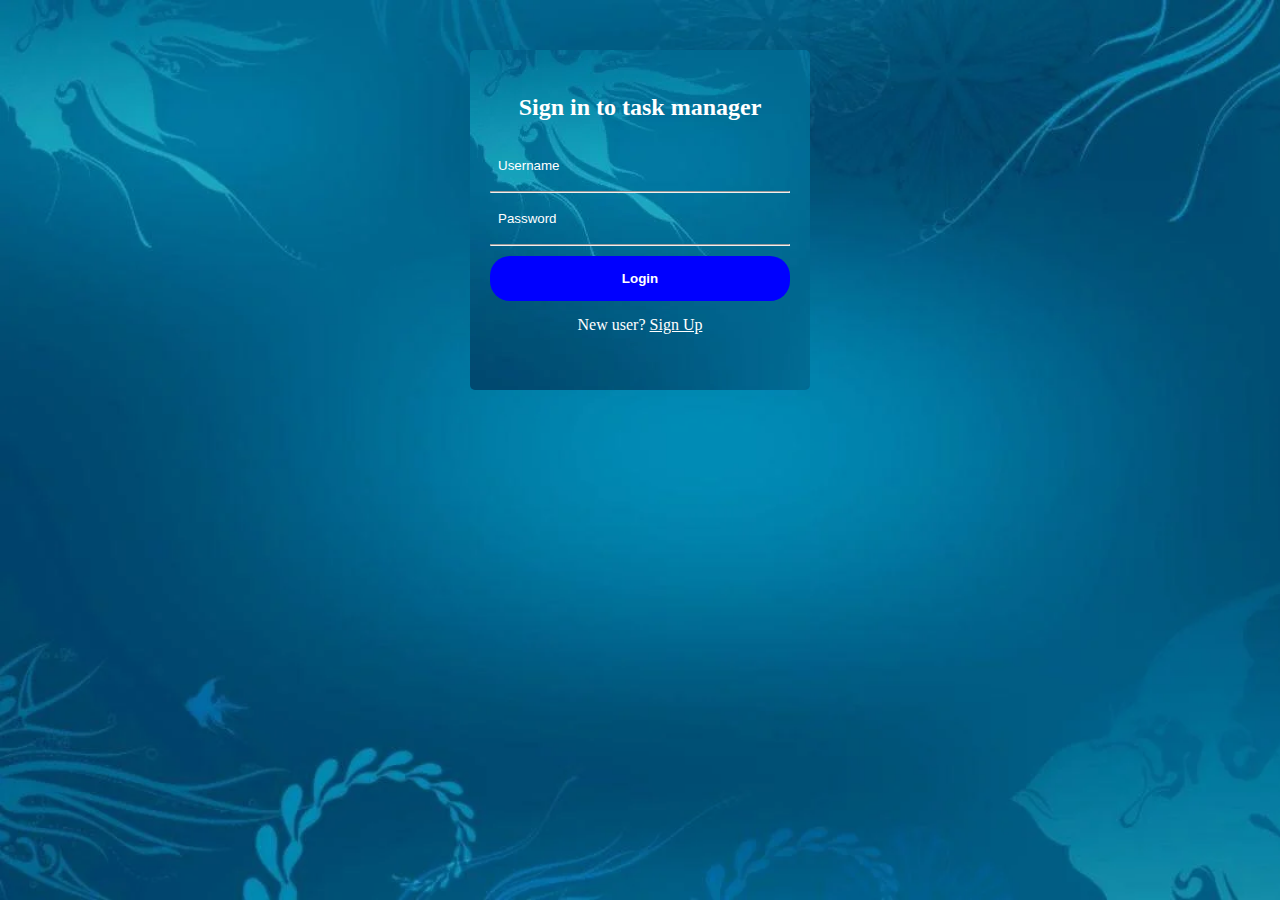
<file: index.html>
<!DOCTYPE html>
<html lang="en">
<head>
    <meta charset="UTF-8">
    <meta name="viewport" content="width=device-width, initial-scale=1.0">
    <title>Task manager</title>
    <link rel="stylesheet" href="witproject.css" class="css">
</head>
<body>
   
    <div class="container">
         <!-- <div class="header1">
        <h1>TASK MANAGER</h1>
    </div> -->
        <div class="loginBox">
          
            <div class="loginto">
                <p class="tm">Sign in to task manager</p>
            </div>
            <div class="username">
                <input class="un" type="text" placeholder="Username">
            </div>
            <hr>
            <div class="password">
                <input class="pw" type="password" placeholder="Password">
            </div>
            <hr>
            <div class="login">
               <button class="loginbutton"><a style="text-decoration: none; color: white;"  href="home.html">Login</a></button>
            </div>
            <div class="signup">
                <p style="color: white;">New user?</p>
                <a style="color: white;" href=""><span>Sign Up</span></a>
            </div>
        </div>
    </div>
</body>
</html>
</file>
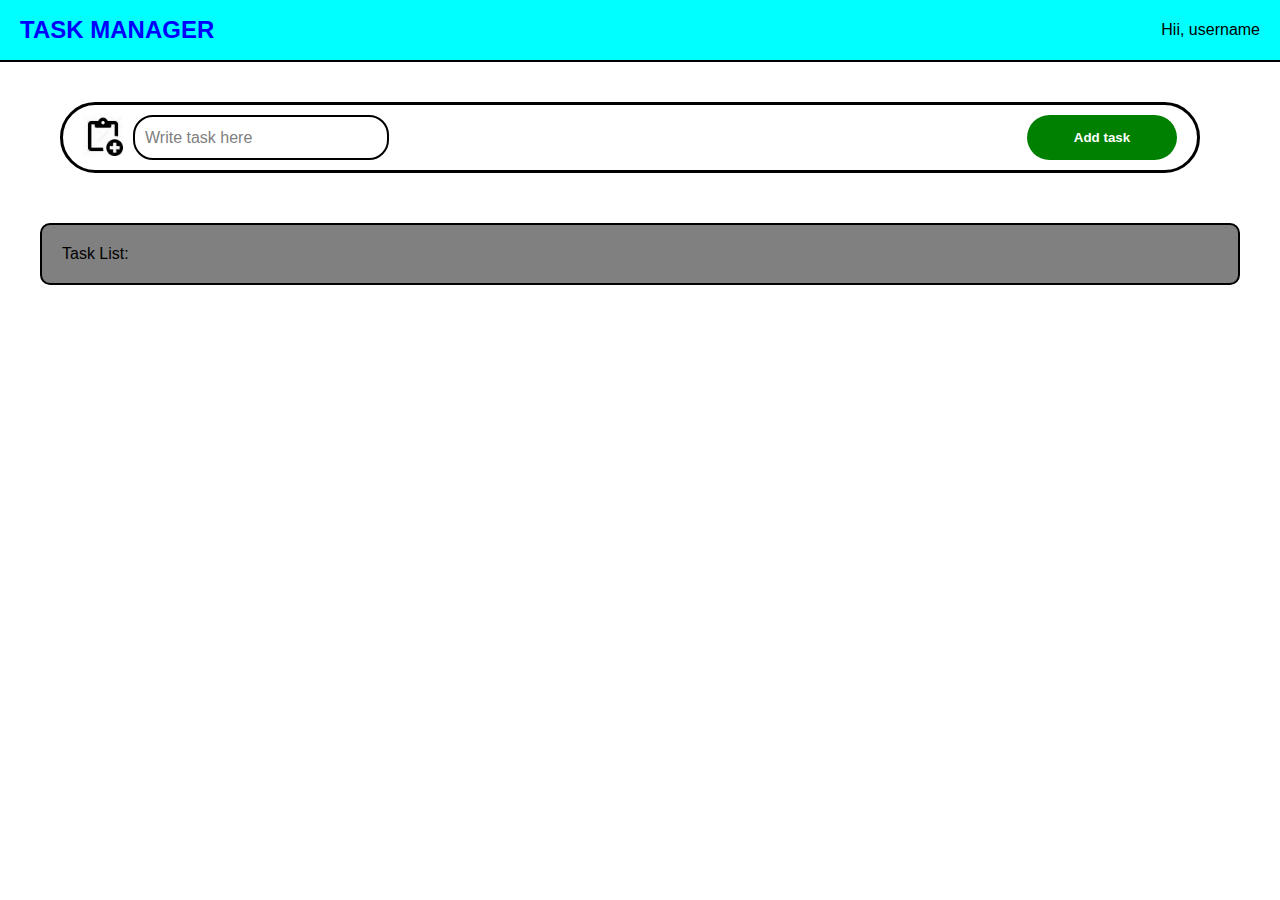
<file: home.html>
<!DOCTYPE html>
<html lang="en">
<head>
    <meta charset="UTF-8">
    <meta name="viewport" content="width=device-width, initial-scale=1.0">
    <title>home</title>
    <link rel="stylesheet" href="home.css">
</head>
<body>
    <div class="header">
        <div class="box1">
            <p class="p1">TASK MANAGER</p>
        </div>
        <div class="box2">
            <p class="p2">Hii, username</p>
        </div>
    </div>
    <hr>
    <div class="container">
        <!-- <div class="box3">
            <p class="p3">Add Tasks:</p>
        </div> -->
        <div class="box4">
            <div class="box41">
                <div class="box411">
                    <img src="home3.jpg" alt="" class="img1">
                </div>
                <div class="box412">
                    <input type="text" class="p4" id="taskInput" placeholder="Write task here">
                </div>
                
            </div>
            <div class="box42">
                <!-- <div class="box421">
                    <button><img src="home2.jpg" alt="" class="img2"></button>
                </div>
                <div class="box422">
                    <p class="p5">Incomplete</p>
                </div> -->
                <button class="add" onclick="addTask()" >Add task</button>
            </div>
        </div>
    </div>
    <div class="tasklistcontainer">
        <p class="p3">Task List:</p>
        <ol id="taskList"></ol>
    </div>
    <script>

         function addTask() {
            let taskInput = document.getElementById("taskInput");
            let taskList = document.getElementById("taskList");
            let taskText = taskInput.value.trim();


            if (taskText === "") {
                alert("Please enter a task!");
                return;
            }
            
            let listItem = document.createElement("li");
            listItem.className = "taskitem";
            listItem.textContent = taskText;
            taskList.appendChild(listItem);
            
            taskInput.value = "";
        }
        document.getElementById("taskInput").addEventListener("keypress", function(event) {
    if (event.key === "Enter") {
        addTask();
    }
});
           
    </script>
</body>

</html>
</file>
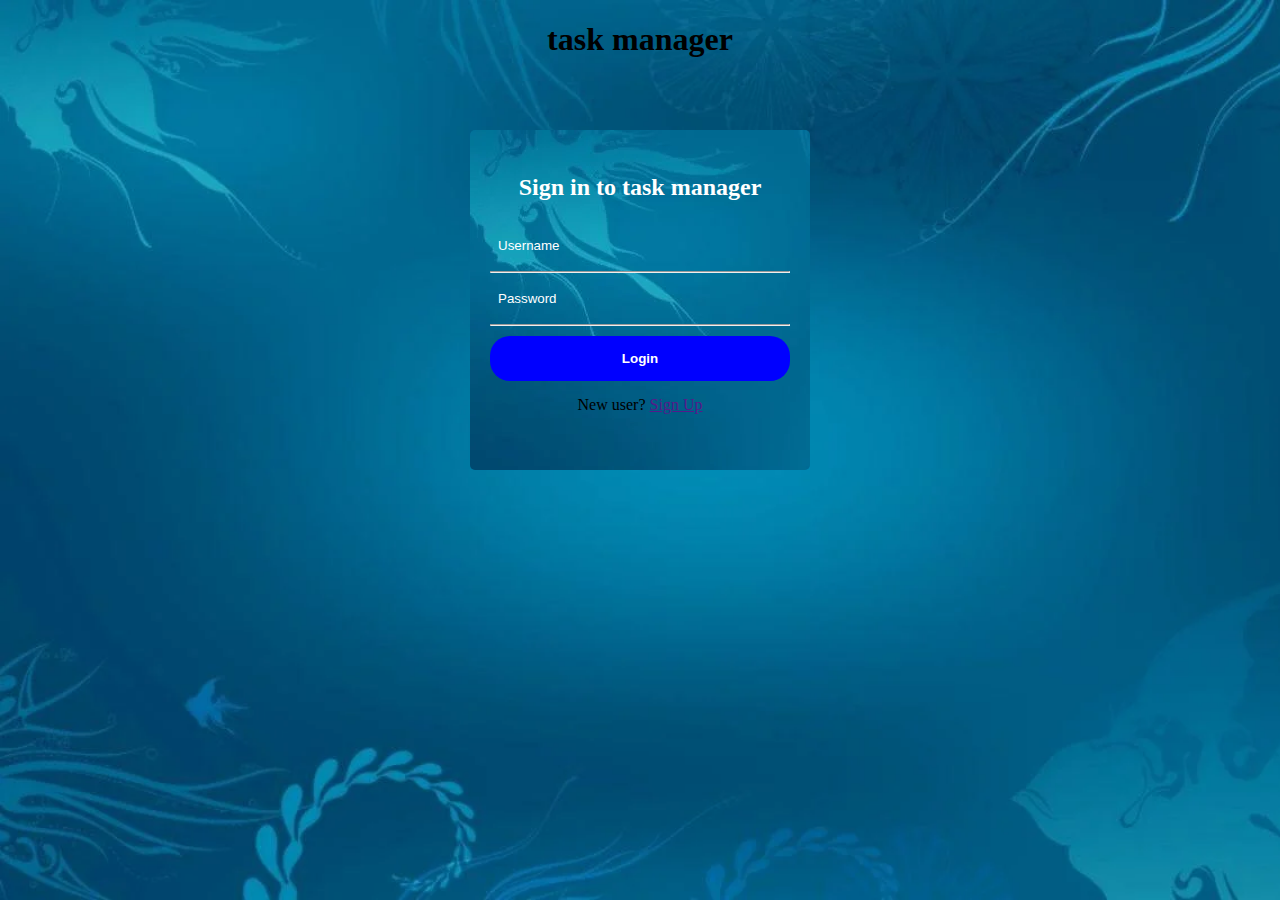
<file: witProject.html>
<!DOCTYPE html>
<html lang="en">
<head>
    <meta charset="UTF-8">
    <meta name="viewport" content="width=device-width, initial-scale=1.0">
    <title>Document</title>
    <link rel="stylesheet" href="witproject.css" class="css">
</head>
<body>
   
    <div class="container">
         <div class="header1">
        <h1>task manager</h1>
    </div>
        <div class="loginBox">
            <div class="loginto">
                <p class="tm">Sign in to task manager</p>
            </div>
            <div class="username">
                <input class="un" type="text" placeholder="Username">
            </div>
            <hr>
            <div class="password">
                <input class="pw" type="password" placeholder="Password">
            </div>
            <hr>
            <div class="login">
                <button class="loginbutton">Login</button>
            </div>
            <div class="signup">
                <p>New user?</p>
                <a href="">Sign Up</a>
            </div>
        </div>
    </div>
</body>
</html>
</file>
<file: witproject.css>
body {
    /* display: flex; */
    flex-direction: column;
    justify-content: center;
    align-items: center;
    height: 100vh;
    margin: 0;
    /* background-color: beige; */
    background-image: url('wit11.jpg');
    background-repeat: no-repeat;
    background-size: cover;
}
/* .header1 {
    text-align: center;
    font-size: larger;
    font-family:'Times New Roman', Times, serif;
    color: blue;
} */
.container {
   
    display: flex;
    justify-content: center;
    align-items: center;
    flex-grow: 1;
    flex-direction: column;
}

.tm{
    font-size: 24px;
    font-weight: 600;
    color: blue;
    text-align: center;
    color: white;
} 
.loginBox {
    margin-top: 50px;
    border: 2px solid black;
    border: none;
    border-radius: 5px;
    padding: 20px;
    width: 300px;
    text-align: center;
    display: flex;
    flex-direction: column;
    gap: 5px;
    height: 300px;
    background-color: white;
    background-image: url('wit11.jpg');
}
.un{
    width: 100%;
    border: none;
    padding: 8px;
    box-sizing: border-box;
    /* background-color: beige; */
    background-color: transparent;
} 
.pw {
    width: 100%;
    border: none;
    padding: 8px;
    box-sizing: border-box;
    /* background-color: beige; */
    background-color: transparent;
}
hr {
    margin: 5px 0;
}
.loginbutton {
    width: 100%;
    height: 45px;
    background-color: blue;
    color: white;
    font-weight: bold;
    border: none;
    border-radius: 20px;
    cursor: pointer;
}
.loginbutton:hover{
    background-color: darkblue;
}
.signup {
    margin-top: 10px;
}
.signup p {
    display: inline;
}
span:hover{
    color: grey;
}
::placeholder{
    color: white;
    font-weight: 500;
}
span{
    color: white;
}
</file>
<file: home.css>
* {
    margin: 0;
    padding: 0;
    box-sizing: border-box;
}
body {
    overflow-x: hidden;
    font-family: Arial, sans-serif;
}
.header {
    display: flex;
    justify-content: space-between;
    align-items: center;
    padding: 10px 20px;
    background-color: aqua;
    min-height: 60px;
    width: 100%;
}
.box2 {
    display: flex;
    align-items: center;
    gap: 10px;
}
hr {
    margin-bottom: 10px;
    border: 1px solid black;
}
.container {
    padding: 20px;
    padding-right: 120px;
}
.p1 {
    font-size: 24px;
    color: blue;
    font-weight: 700;
}
.box3 {
    margin-bottom: 15px;
}
/* .p3 {
    font-size: 20px;
    font-weight: 700;
    padding-bottom: 10px;
} */
.box4 {
    display: flex;
    align-items: center;
    gap: 10px;
    margin: 10px 40px;
    border: 3px solid black;
    padding: 10px 20px;
    border-radius: 40px;
    width: 100%;
    background-color: white;
}
.box41 {
    flex-grow: 1;
    display: flex;
    align-items: center;
    gap: 10px;
}
.p4 {
    border: 2px solid black;
    border-radius: 20px;
    width: 100%;
    height: 45px;
    font-size: 18px;
    padding: 10px;
    outline: none;
    transition: 0.3s;
}
.p4:focus {
    border-color: blue;
    box-shadow: 0 0 5px blue;
}
.p5 {
    display: inline;
    font-size: 16px;
}
input::placeholder {
    font-size: 16px;
    color: gray;
}
.img2 {
    width: 65px;
    height: 40px;
}
/* .box421 {
    display: flex;
    align-items: center;
} */
button {
    text-decoration: none;
    border: none;
    cursor: pointer;
    background: none;
}
.img1 {
    height: 40px;
    width: 40px;

}
.add{
    border: 1px solid none;
    background-color: green;
    color: white;
    font-weight: 600;
    border-radius: 40px;
    height: 45px;
    width: 150px;
}
/* .taskList{
   margin-left: 60px;
    border: 2px solid black;
} */
.tasklistcontainer {
    margin: 20px 40px;
    padding: 20px;
    border: 2px solid black;
    border-radius: 10px;
    background-color: gray;
}
.tasklistcontainer ol {
    list-style: decimal inside;
}
.taskitem {
    background-color: white;
    border: 2px solid black;
    border-radius: 10px;
    padding: 10px;
    margin: 10px 0;
}
</file>
